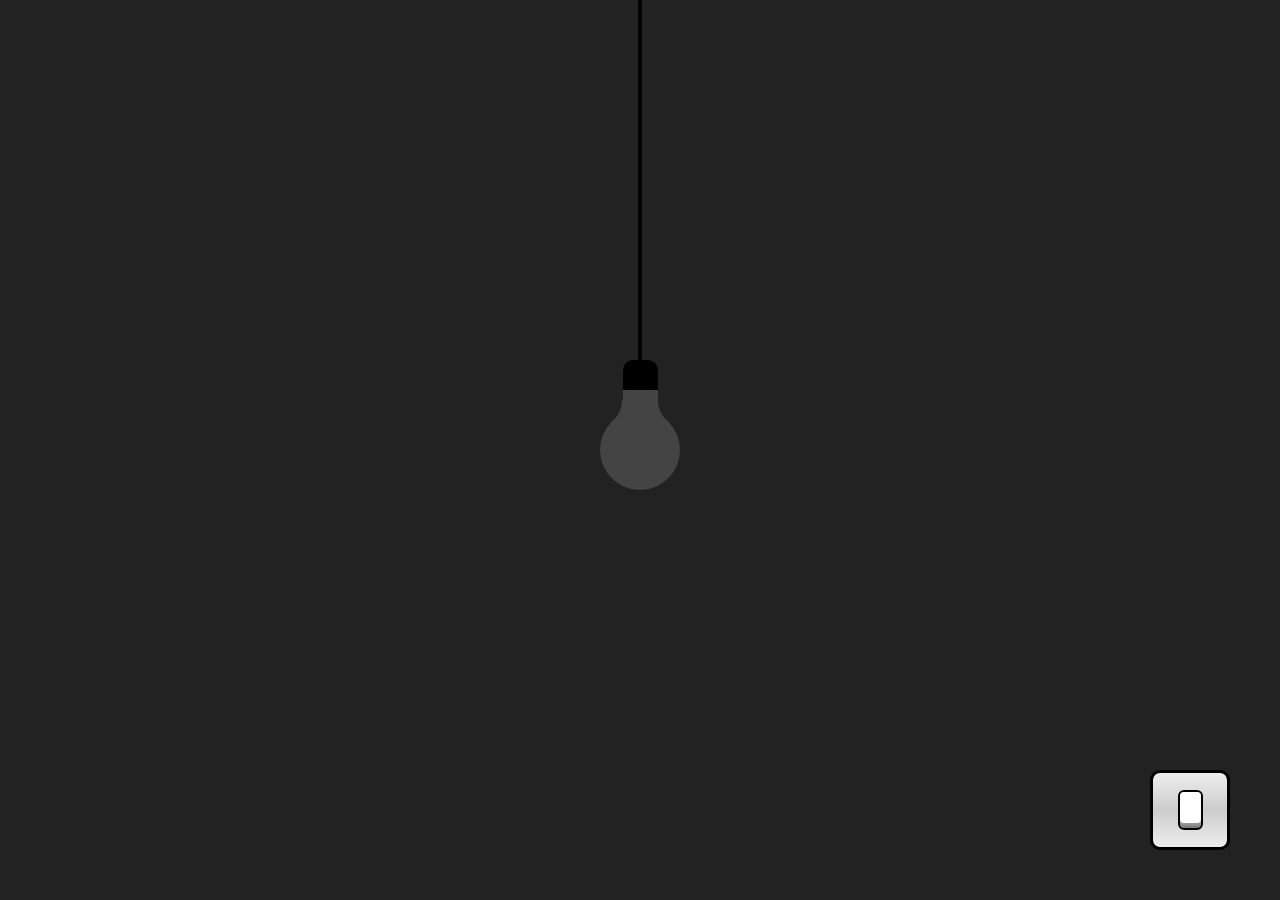
<file: Begari/index.html>
<!DOCTYPE html>
<html>
<head>
<meta charset="utf-8">
<title>Light Bulb On/Off With Sound</title>
<link rel="stylesheet" href="file.css">
</head>
<body>
<div class="light">
<div class="wire"></div>
<div class="bulb">
<span></span>
<span></span>
</div>
<div class="switch">
<div class="btn"></div>
</div>
</div>
<!-- add sound on click -->
<audio id="audio" src="click-button-140881.mp3" autostart="false"></audio>
<script>
let btn = document.querySelector('.btn');
let body = document.querySelector('body');
let audio = document.querySelector('#audio');
btn.onclick = function(){
body.classList.toggle('on');
audio.play();
}
</script>

</body>
</html>
</file>
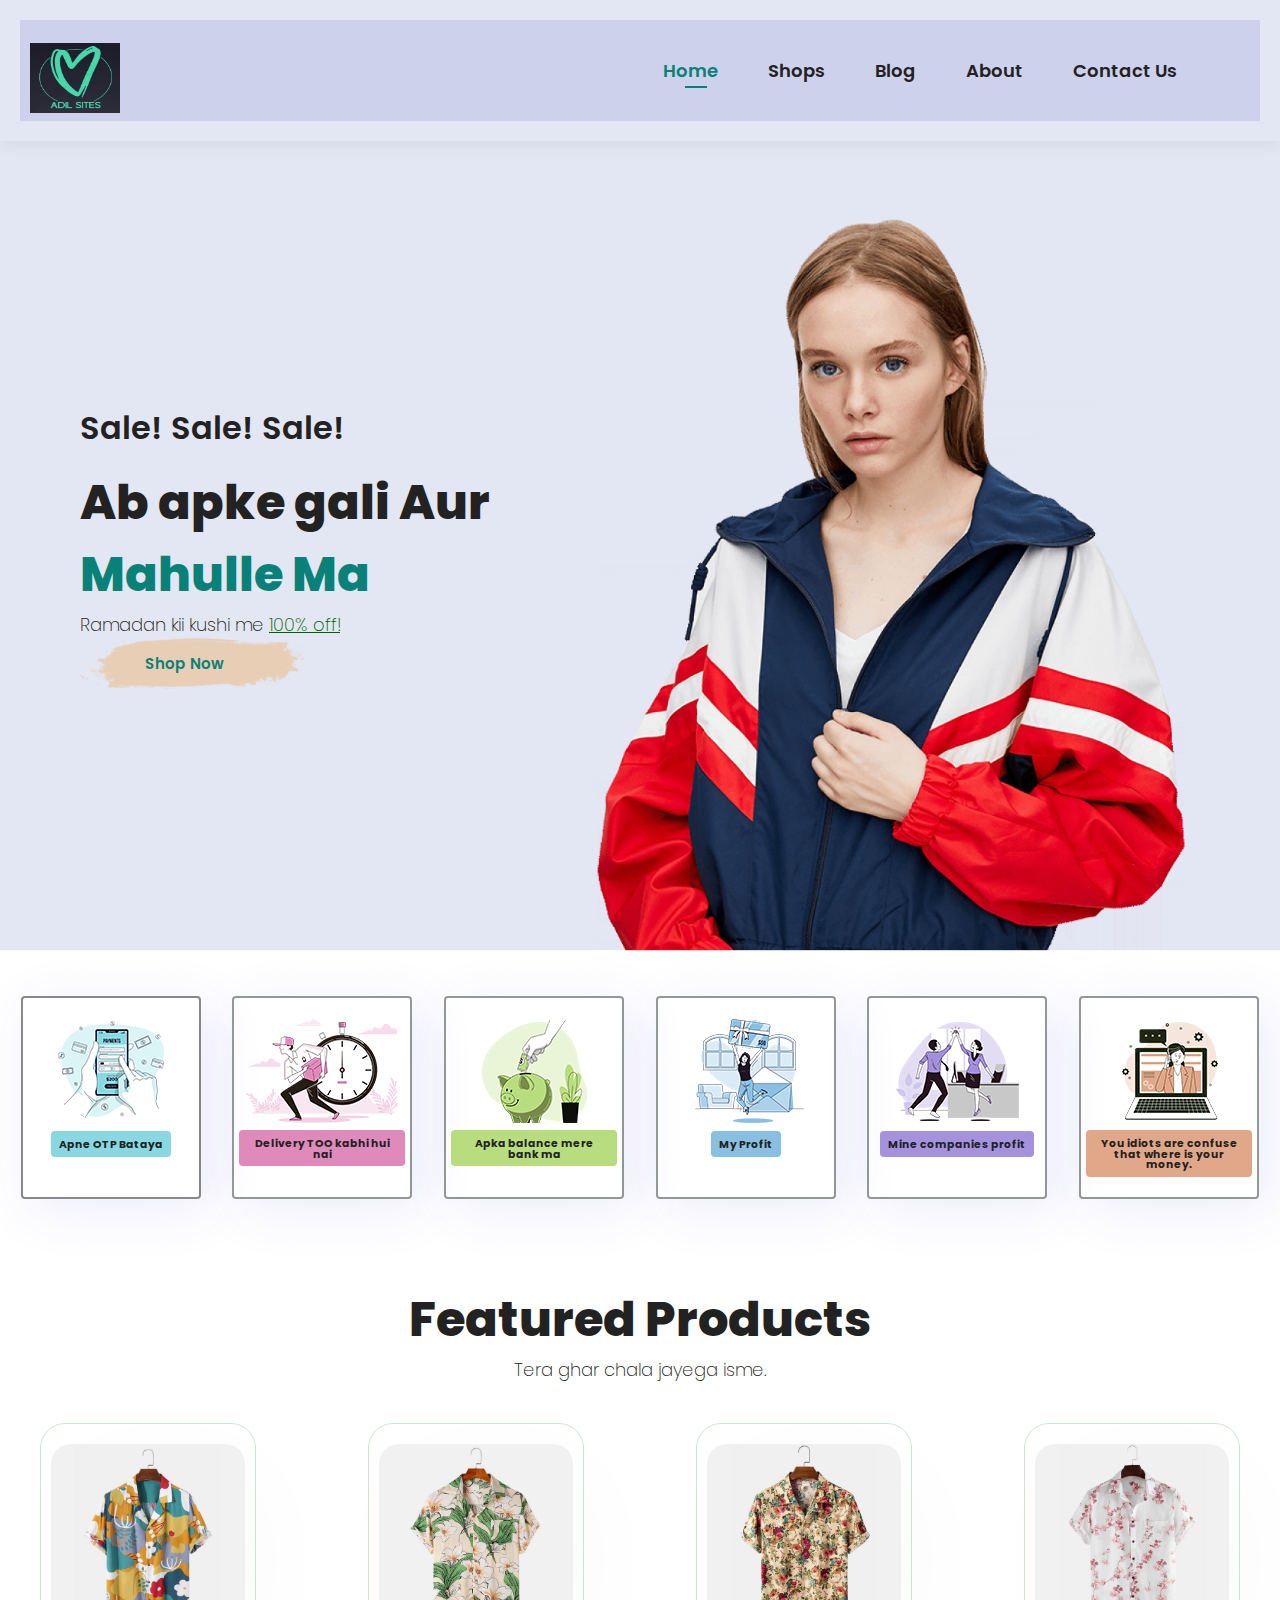
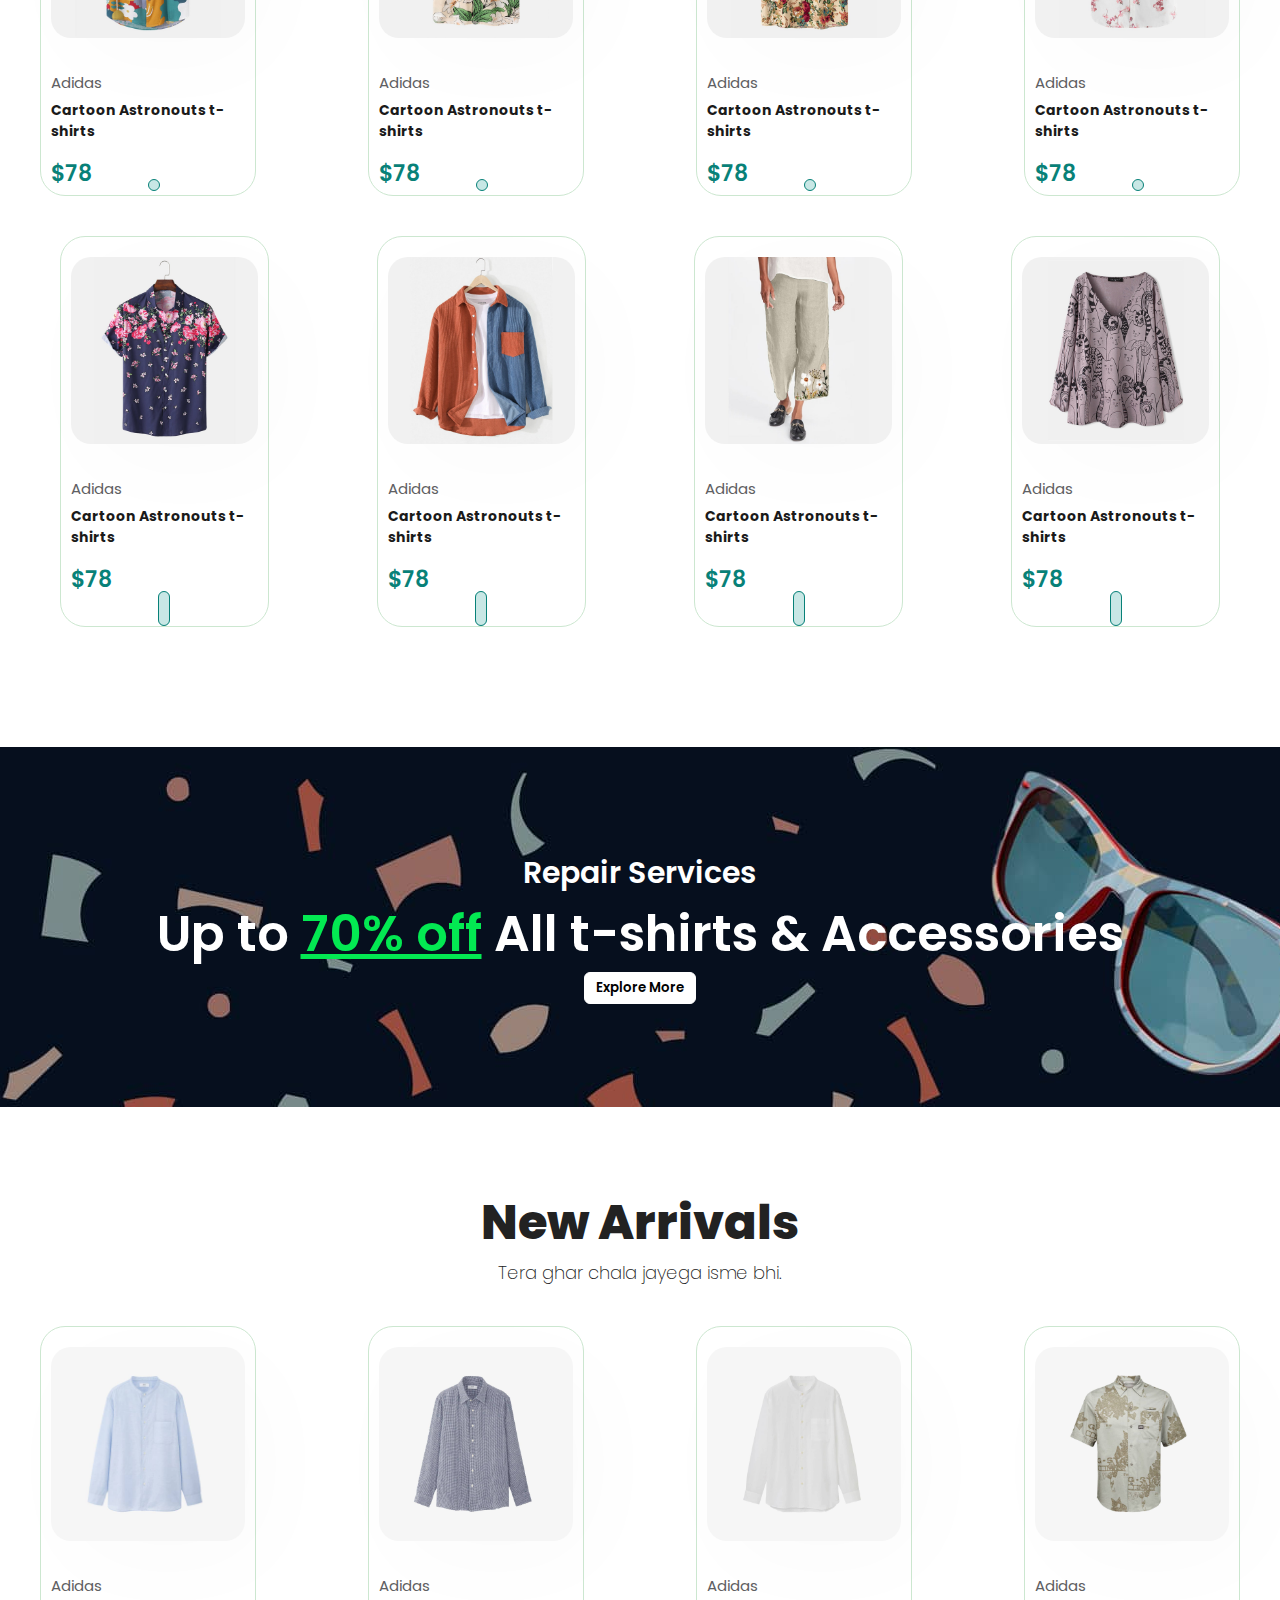
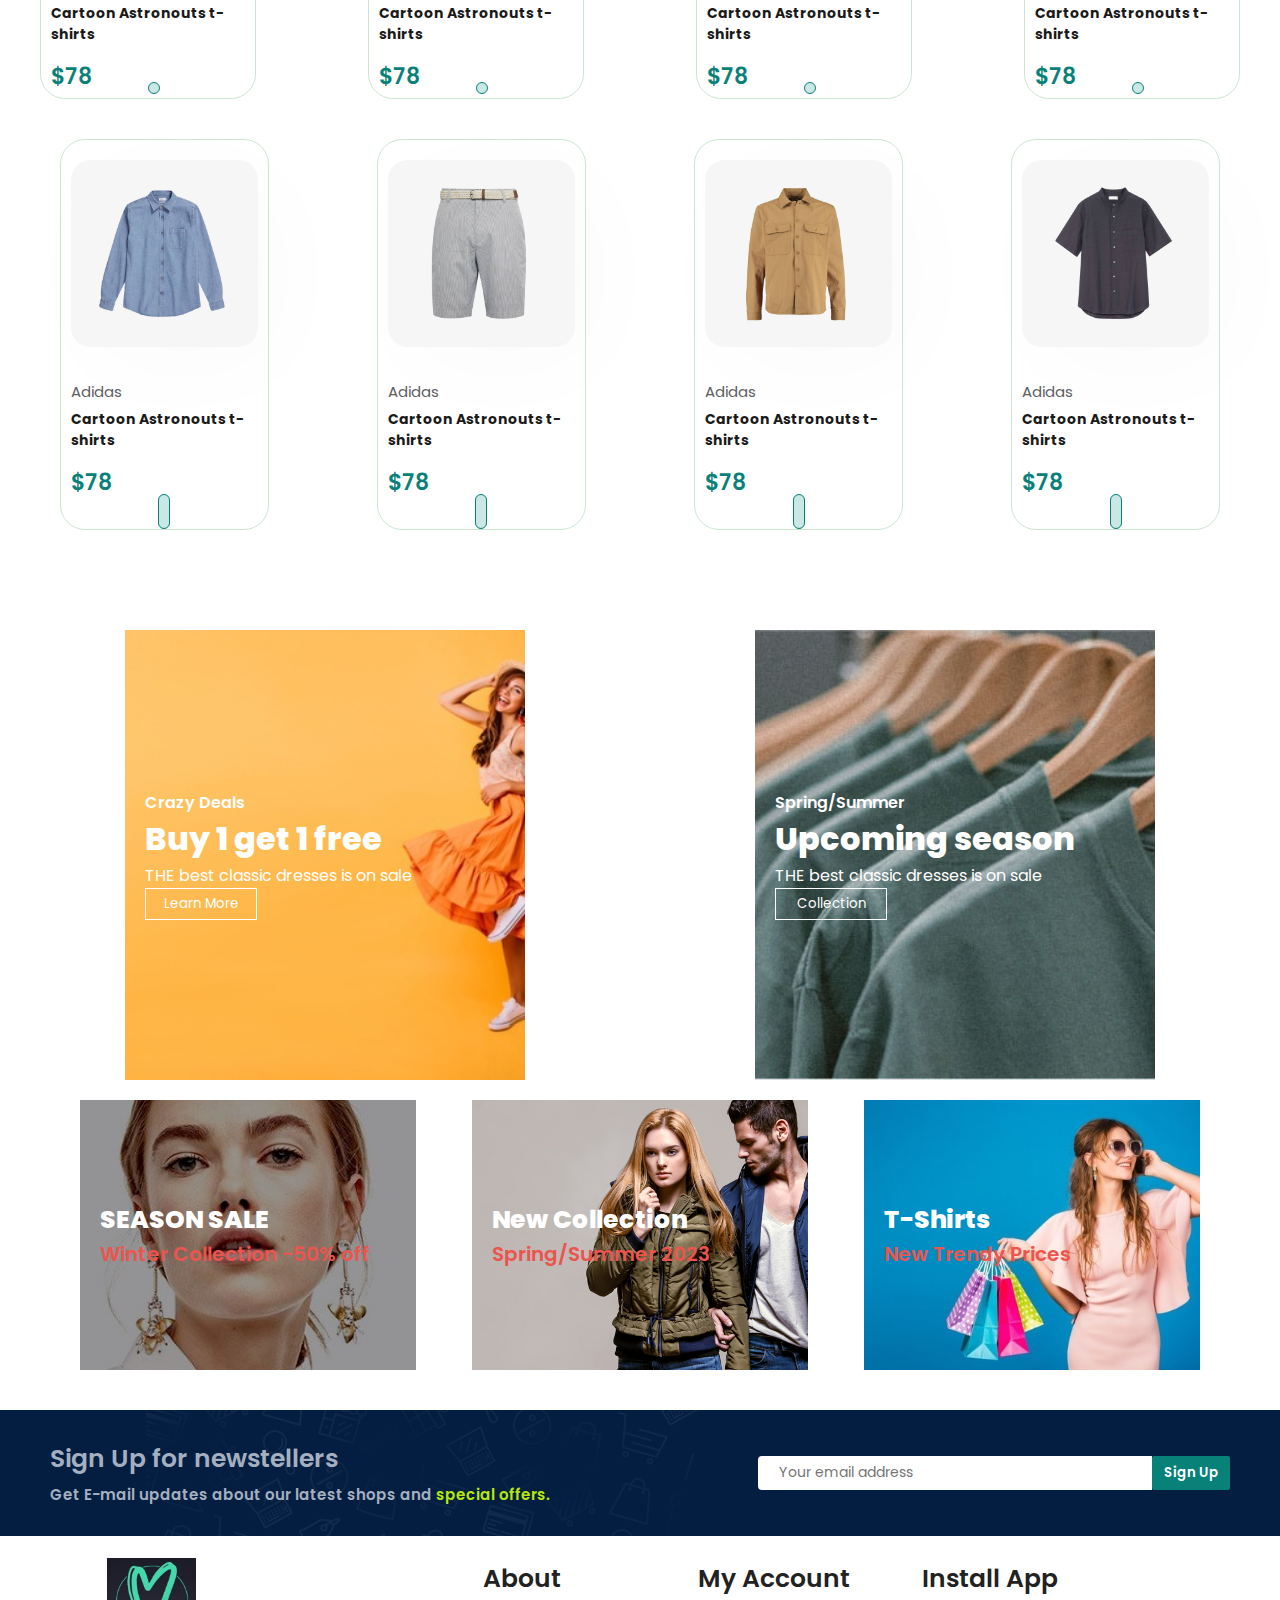
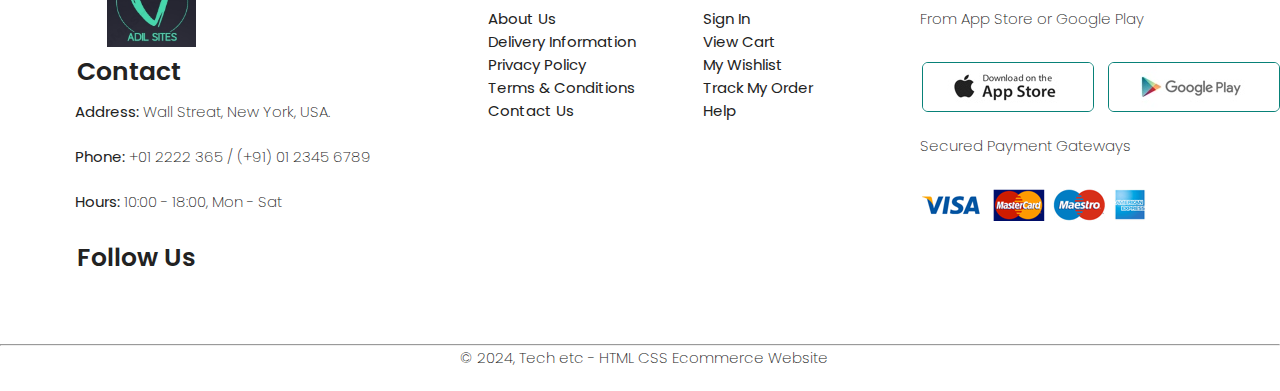
<file: Plastic center/shop.html>
<!DOCTYPE html>
<html lang="en">
<head>
    <meta charset="UTF-8">
    <meta name="viewport" content="width=device-width, initial-scale=1.0">
    <title>ADIL SITES</title>
    <link rel="shortcut icon" type="x-icon" href="imgs/mylogo.jpg">
    <link rel="preconnect" href="https://fonts.googleapis.com">
<link rel="preconnect" href="https://fonts.gstatic.com" crossorigin>
<link href="https://fonts.googleapis.com/css2?family=Outfit:wght@300&family=Poppins:wght@300&display=swap" rel="stylesheet">
<link rel="stylesheet" href="https://cdnjs.cloudflare.com/ajax/libs/font-awesome/6.5.1/css/all.min.css" integrity="sha512-DTOQO9RWCH3ppGqcWaEA1BIZOC6xxalwEsw9c2QQeAIftl+Vegovlnee1c9QX4TctnWMn13TZye+giMm8e2LwA==" crossorigin="anonymous" referrerpolicy="no-referrer" />
    <link rel="stylesheet" href="shop.css" type="text/css">
</head>
<a name="header"><div class="header"></a>
    <nav>
        <img src="imgs/mylogo.jpg" class="logo">
        <ul class="navbar">
            <li><a href="#header" class="active">Home</li></a>
            <li><a href="home.httml">Shops</li></a>
            <li><a href="blog.html">Blog</li></a>
            <li><a href="#col">About</li></a>
            <li><a href="mailto:adilakhtar182@gmail.com">Contact Us</li></a>
            <li><a href="cart.html"><i class="fa-sharp fa-solid fa-cart-shopping"></i></li></a>
        </ul>
    </nav>
</div>

<div class="hero">
    <h4>Sale! Sale! Sale!</h4>
    <h2>Ab apke gali Aur</h2>
    <h1>Mahulle Ma</h1>
    <p>Ramadan kii kushi me <u>100% off!</u></p>
    <button>Shop Now</button>
</div>
<section class="feature">
    <div id="fe-box">
<img src="imgs/features/f1.png" alt="">
<h6>Apne OTP Bataya</h6>

    </div>
    <div id="fe-box2">
        <img src="imgs/features/f2.png" alt="">
<h6>Delivery TOO kabhi hui nai</h6>
    </div>
    <div id="fe-box3">
        <img src="imgs/features/f3.png" alt="">
<h6>Apka balance mere bank ma</h6>
    </div>
    <div id="fe-box4">
        <img src="imgs/features/f4.png" alt="">
<h6>My Profit</h6>
    </div>
    <div id="fe-box5">
        <img src="imgs/features/f5.png" alt="">
<h6>Mine companies profit</h6>
    </div>
    <div id="fe-box6">
        <img src="imgs/features/f6.png" alt="">
<h6>You idiots are confuse that where is your money.</h6>
    </div>
</section>
<section class="product1">
    <h2>Featured Products</h2>
    <p>Tera ghar chala jayega isme.</p>
    <div class="pro-container-1">
        <div class="pro">
            <img src="imgs/projects/f1.jpg" alt="">
            <div class="des">
                <span>Adidas</span>
                <h5>Cartoon Astronouts t-shirts</h5>
                <div class="star"></div>
                <i class="fas fa-star"></i>
                <i class="fas fa-star"></i>
                <i class="fas fa-star"></i>
                <i class="fas fa-star"></i>
                <i class="fas fa-star"></i>
            </div>
                <h4>$78</h4>
                <div class="cart">
                <a href="#"><i class="fa-solid fa-cart-shopping"></i></a>
            </div>
            </div>
        <div class="pro">
            <img src="imgs/projects/f2.jpg" alt="">
            <div class="des">
                <span>Adidas</span>
                <h5>Cartoon Astronouts t-shirts</h5>
                <div class="star"></div>
                <i class="fas fa-star"></i>
                <i class="fas fa-star"></i>
                <i class="fas fa-star"></i>
                <i class="fas fa-star"></i>
                <i class="fas fa-star"></i>
            </div>
                <h4>$78</h4>
                <div class="cart">
                <a href="#"><i class="fa-solid fa-cart-shopping"></i></a>
            </div>
            </div>
            
       
            <div class="pro">
                <img src="imgs/projects/f3.jpg" alt="">
                <div class="des">
                    <span>Adidas</span>
                    <h5>Cartoon Astronouts t-shirts</h5>
                    <div class="star"></div>
                    <i class="fas fa-star"></i>
                    <i class="fas fa-star"></i>
                    <i class="fas fa-star"></i>
                    <i class="fas fa-star"></i>
                    <i class="fas fa-star"></i>
                </div>
                    <h4>$78</h4>
                    <div class="cart">
                    <a href="#"><i class="fa-solid fa-cart-shopping"></i></a>
                </div>
                </div>
                <div class="pro">
                    <img src="imgs/projects/f4.jpg" alt="">
                    <div class="des">
                        <span>Adidas</span>
                        <h5>Cartoon Astronouts t-shirts</h5>
                        <div class="star"></div>
                        <i class="fas fa-star"></i>
                        <i class="fas fa-star"></i>
                        <i class="fas fa-star"></i>
                        <i class="fas fa-star"></i>
                        <i class="fas fa-star"></i>
                    </div>
                        <h4>$78</h4>
                        <div class="cart">
                        <a href="#"><i class="fa-solid fa-cart-shopping"></i></a>
                    </div>
                    </div>
                            <div class="pro-container-2">
                                <div class="pro">
                                    <img src="imgs/projects/f5.jpg" alt="">
                                    <div class="des">
                                        <span>Adidas</span>
                                        <h5>Cartoon Astronouts t-shirts</h5>
                                        <div class="star"></div>
                                        <i class="fas fa-star"></i>
                                        <i class="fas fa-star"></i>
                                        <i class="fas fa-star"></i>
                                        <i class="fas fa-star"></i>
                                        <i class="fas fa-star"></i>
                                    </div>
                                        <h4>$78</h4>
                                        <div class="cart-2">
                                        <a href="#"><i class="fa-solid fa-cart-shopping"></i></a>
                                    </div>
                                    </div>
                                    <div class="pro">
                                        <img src="imgs/projects/f6.jpg" alt="">
                                        <div class="des">
                                            <span>Adidas</span>
                                            <h5>Cartoon Astronouts t-shirts</h5>
                                            <div class="star"></div>
                                            <i class="fas fa-star"></i>
                                            <i class="fas fa-star"></i>
                                            <i class="fas fa-star"></i>
                                            <i class="fas fa-star"></i>
                                            <i class="fas fa-star"></i>
                                        </div>
                                            <h4>$78</h4>
                                            <div class="cart-2">
                                            <a href="#"><i class="fa-solid fa-cart-shopping"></i></a>
                                        </div>
                                        </div>
                    <div class="pro">
                        <img src="imgs/projects/f7.jpg" alt="">
                        <div class="des">
                            <span>Adidas</span>
                            <h5>Cartoon Astronouts t-shirts</h5>
                            <div class="star"></div>
                            <i class="fas fa-star"></i>
                            <i class="fas fa-star"></i>
                            <i class="fas fa-star"></i>
                            <i class="fas fa-star"></i>
                            <i class="fas fa-star"></i>
                        </div> 
                            <h4>$78</h4>
                            <div class="cart-2">
                            <a href="#"><i class="fa-solid fa-cart-shopping"></i></a>
                        </div>
                        </div>
                        <div class="pro">
                            <img src="imgs/projects/f8.jpg" alt="">
                            <div class="des">
                                <span>Adidas</span>
                                <h5>Cartoon Astronouts t-shirts</h5>
                                <div class="star"></div>
                                <i class="fas fa-star"></i>
                                <i class="fas fa-star"></i>
                                <i class="fas fa-star"></i>
                                <i class="fas fa-star"></i>
                                <i class="fas fa-star"></i>
                            </div> 
                                <h4>$78</h4>
                                <div class="cart-2">
                                <a href="#"><i class="fa-solid fa-cart-shopping"></i></a>
                            </div>
                            </div>
                            
                            
</section>
<section class="banner">
    <h4>Repair Services</h4>
    <h2>Up to <span><u>70% off</u></span> All t-shirts & Accessories</h2>
    <button>Explore More</button>
</section>
<section class="product1">
    <h2>New Arrivals</h2>
    <p>Tera ghar chala jayega isme bhi.</p>
    <div class="pro-container-1">
        <div class="pro">
            <img src="imgs/projects/n1.jpg" alt="">
            <div class="des">
                <span>Adidas</span>
                <h5>Cartoon Astronouts t-shirts</h5>
                <div class="star"></div>
                <i class="fas fa-star"></i>
                <i class="fas fa-star"></i>
                <i class="fas fa-star"></i>
                <i class="fas fa-star"></i>
                <i class="fas fa-star"></i>
            </div>
                <h4>$78</h4>
                <div class="cart">
                <a href="#"><i class="fa-solid fa-cart-shopping"></i></a>
            </div>
            </div>
        <div class="pro">
            <img src="imgs/projects/n2.jpg" alt="">
            <div class="des">
                <span>Adidas</span>
                <h5>Cartoon Astronouts t-shirts</h5>
                <div class="star"></div>
                <i class="fas fa-star"></i>
                <i class="fas fa-star"></i>
                <i class="fas fa-star"></i>
                <i class="fas fa-star"></i>
                <i class="fas fa-star"></i>
            </div>
                <h4>$78</h4>
                <div class="cart">
                <a href="#"><i class="fa-solid fa-cart-shopping"></i></a>
            </div>
            </div>
            
       
            <div class="pro">
                <img src="imgs/projects/n3.jpg" alt="">
                <div class="des">
                    <span>Adidas</span>
                    <h5>Cartoon Astronouts t-shirts</h5>
                    <div class="star"></div>
                    <i class="fas fa-star"></i>
                    <i class="fas fa-star"></i>
                    <i class="fas fa-star"></i>
                    <i class="fas fa-star"></i>
                    <i class="fas fa-star"></i>
                </div>
                    <h4>$78</h4>
                    <div class="cart">
                    <a href="#"><i class="fa-solid fa-cart-shopping"></i></a>
                </div>
                </div>
                <div class="pro">
                    <img src="imgs/projects/n4.jpg" alt="">
                    <div class="des">
                        <span>Adidas</span>
                        <h5>Cartoon Astronouts t-shirts</h5>
                        <div class="star"></div>
                        <i class="fas fa-star"></i>
                        <i class="fas fa-star"></i>
                        <i class="fas fa-star"></i>
                        <i class="fas fa-star"></i>
                        <i class="fas fa-star"></i>
                    </div>
                        <h4>$78</h4>
                        <div class="cart">
                        <a href="#"><i class="fa-solid fa-cart-shopping"></i></a>
                    </div>
                    </div>
                            <div class="pro-container-2">
                                <div class="pro">
                                    <img src="imgs/projects/n5.jpg" alt="">
                                    <div class="des">
                                        <span>Adidas</span>
                                        <h5>Cartoon Astronouts t-shirts</h5>
                                        <div class="star"></div>
                                        <i class="fas fa-star"></i>
                                        <i class="fas fa-star"></i>
                                        <i class="fas fa-star"></i>
                                        <i class="fas fa-star"></i>
                                        <i class="fas fa-star"></i>
                                    </div>
                                        <h4>$78</h4>
                                        <div class="cart-2">
                                        <a href="#"><i class="fa-solid fa-cart-shopping"></i></a>
                                    </div>
                                    </div>
                                    <div class="pro">
                                        <img src="imgs/projects/n6.jpg" alt="">
                                        <div class="des">
                                            <span>Adidas</span>
                                            <h5>Cartoon Astronouts t-shirts</h5>
                                            <div class="star"></div>
                                            <i class="fas fa-star"></i>
                                            <i class="fas fa-star"></i>
                                            <i class="fas fa-star"></i>
                                            <i class="fas fa-star"></i>
                                            <i class="fas fa-star"></i>
                                        </div>
                                            <h4>$78</h4>
                                            <div class="cart-2">
                                            <a href="#"><i class="fa-solid fa-cart-shopping"></i></a>
                                        </div>
                                        </div>
                    <div class="pro">
                        <img src="imgs/projects/n7.jpg" alt="">
                        <div class="des">
                            <span>Adidas</span>
                            <h5>Cartoon Astronouts t-shirts</h5>
                            <div class="star"></div>
                            <i class="fas fa-star"></i>
                            <i class="fas fa-star"></i>
                            <i class="fas fa-star"></i>
                            <i class="fas fa-star"></i>
                            <i class="fas fa-star"></i>
                        </div> 
                            <h4>$78</h4>
                            <div class="cart-2">
                            <a href="#"><i class="fa-solid fa-cart-shopping"></i></a>
                        </div>
                        </div>
                        <div class="pro">
                            <img src="imgs/projects/n8.jpg" alt="">
                            <div class="des">
                                <span>Adidas</span>
                                <h5>Cartoon Astronouts t-shirts</h5>
                                <div class="star"></div>
                                <i class="fas fa-star"></i>
                                <i class="fas fa-star"></i>
                                <i class="fas fa-star"></i>
                                <i class="fas fa-star"></i>
                                <i class="fas fa-star"></i>
                            </div> 
                                <h4>$78</h4>
                                <div class="cart-2">
                                <a href="#"><i class="fa-solid fa-cart-shopping"></i></a>
                            </div>
                            </div>
                            
                            
</section>
<section class="sm-banner">
    <div class="banner-box">
        <h4>Crazy Deals</h4>
        <h2>Buy 1 get 1 free</h2>
        <span>THE best classic dresses is on sale</span>
        <button>Learn More</button>
    </div>
    <div class="banner-box2">
        <h4>Spring/Summer</h4>
        <h2> Upcoming season</h2>
        <span>THE best classic dresses is on sale</span>
        <button>Collection</button>
    </div>
</section>

<section class="banner3">
    <div class="banner-box3">
        <h2>SEASON SALE</h2>
        <h3>Winter Collection -50% off</h3>
    </div>
    <div class="banner-box4">
        <h2>New Collection</h2>
        <h3>Spring/Summer 2023</h3>
    </div>
    <div class="banner-box5">
        <h2>T-Shirts</h2>
        <h3>New Trendy Prices</h3>
    </div>
</section>
<section class="newsteller">
    <div class="newstext">
        <h4>Sign Up for newstellers</h4>
        <p>Get E-mail updates about our latest shops and <span>special offers.</span></p>
    </div>
    <div class="form">
        <input type="text" placeholder="Your email address">
        <button>Sign Up</button>
    </div>
</section>
<footer class="end">
   <a name="col"><div class="col"></a> 
<img src="imgs/mylogo.jpg" class="logo">
        <h4>Contact</h4>
        <p><b>Address:</b> Wall Streat, New York, USA.</p>
        <p><b>Phone:</b> +01 2222 365 / (+91) 01 2345 6789</p>
        <p><b>Hours:</b> 10:00 - 18:00,  Mon - Sat</p>
   <div class="follow">
    <h4>Follow Us</h4>
    <div class="icon">
    <i class="fa-brands fa-facebook"></i>
    <i class="fa-brands fa-square-x-twitter"></i>
    <i class="fa-brands fa-square-instagram"></i>
    <i class="fa-brands fa-linkedin"></i>
    <i class="fa-brands fa-youtube"></i>
   </div>
    </div>
</div>
    <div class="col">
        <h4>About</h4>
        <a href="#">About Us</a>
        <a href="#">Delivery Information</a>
        <a href="#">Privacy Policy</a>
        <a href="#">Terms & Conditions</a>
        <a href="#">Contact Us</a>
    </div>
    <div class="col">
        <h4>My Account</h4>
        <a href="#">Sign In</a>
        <a href="#">View Cart</a>
        <a href="#">My Wishlist</a>
        <a href="#">Track My Order</a>
        <a href="#">Help</a>
    </div>
    <div class="install">
        <h4>Install App</h4>
        <p>From App Store or Google Play</p>
        <div class="row">
            <img src="imgs/pay/app.jpg" alt="">
            <img src="imgs/pay/play.jpg" alt="">
        </div>
        <p>Secured Payment Gateways</p>
        <img src="imgs/pay/pay.png" alt="">
    </div>
    <div class="copyright">
    <hr>
    <p>&copy; 2024, Tech etc - HTML CSS Ecommerce Website</p>
</div>
</footer>



















</body>
</html>
</file>
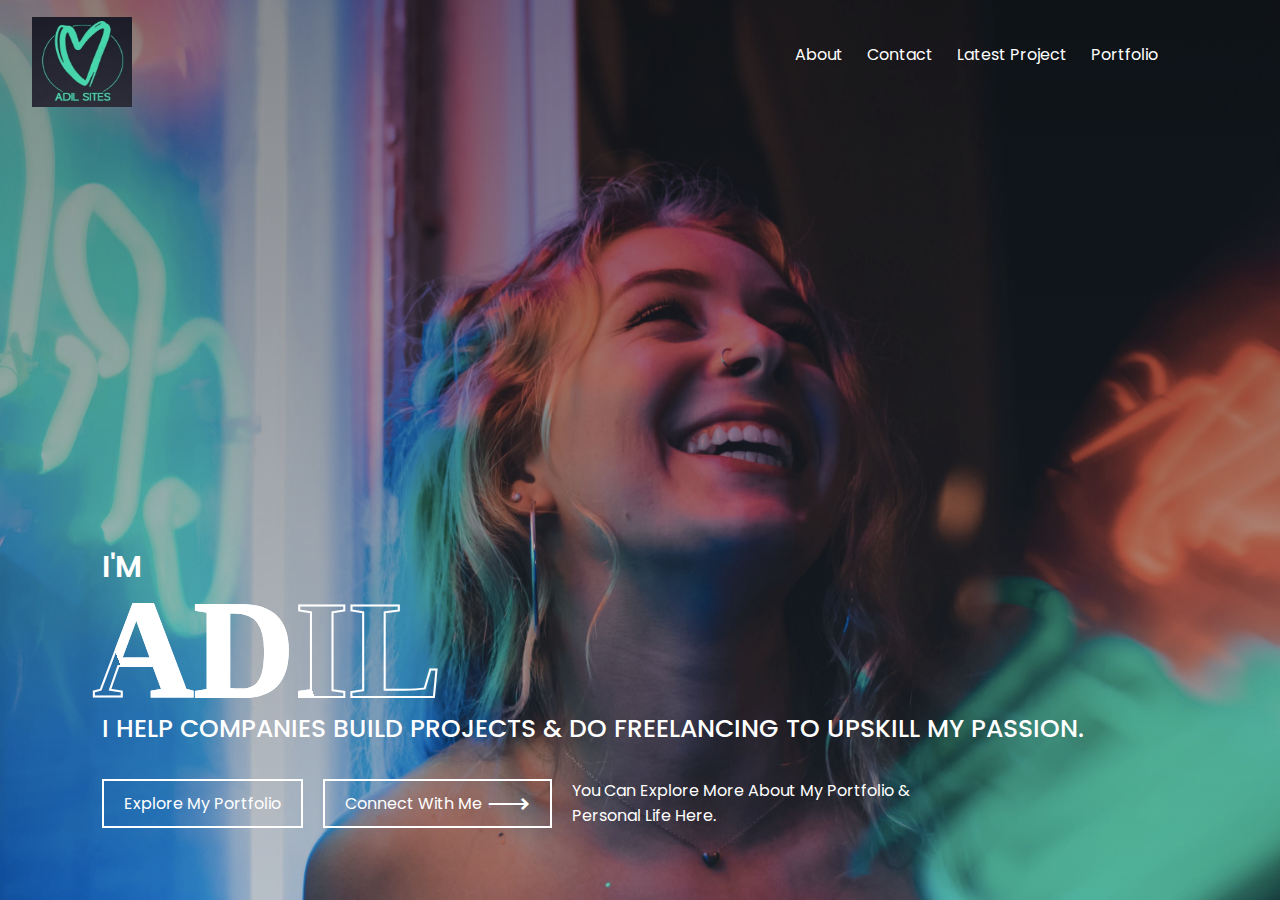
<file: portfolio/myportfolio.html>
<!DOCTYPE html>
<html lang="en">
<head>
    <meta charset="UTF-8">
    <link rel="shortcut icon" type="x-icon" href="mylogo.jpg">
    <meta name="viewport" content="width=device-width, initial-scale=1.0">
    <title>ADIL SITES</title>
    <link rel="stylesheet" type="text/css" href="myportfolio.css">
    <link rel="preconnect" href="https://fonts.googleapis.com">
    <link rel="preconnect" href="https://fonts.gstatic.com" crossorigin>
    <link href="https://fonts.googleapis.com/css2?family=Outfit:wght@300&family=Poppins:wght@300&display=swap" rel="stylesheet">
    <link rel="stylesheet" href="https://cdnjs.cloudflare.com/ajax/libs/font-awesome/6.5.1/css/all.min.css" integrity="sha512-DTOQO9RWCH3ppGqcWaEA1BIZOC6xxalwEsw9c2QQeAIftl+Vegovlnee1c9QX4TctnWMn13TZye+giMm8e2LwA==" crossorigin="anonymous" referrerpolicy="no-referrer" />
</head>
<body>
 <div class="container">
<nav>
    <img src="mylogo.jpg" alt="" class="logo">
    <ul>
        <li><a href="#">About</li></a>
        <li><a href="mailto:adilakhtar182@gmail.com">Contact</li></a>
        <li><a href="http://127.0.0.1:5500/Adil/adil.html">Latest Project</li></a>
        <li><a href="#">Portfolio</li></a>
    </ul>
</nav>
<div class="text-box">
    <p>I'M</p>
    <h1>ADIL</h1>
    <h3>I HELP COMPANIES BUILD PROJECTS & DO FREELANCING TO UPSKILL MY PASSION.</h3>
    <div class="row">
        <a href="#">Explore My Portfolio</a>
        <a href="#">Connect With Me <span>&#x27F6</span></a>
        <span>You Can Explore More About My Portfolio &<br> Personal Life Here.</span>
    </div>
   
</div>
<div class="social-icons">
    <a href="https://www.instagram.com/adilakhtar80/" target="_blank"><i class="fa-brands fa-instagram" style="color: #fff;"></i></a>
    <a href="https://www.facebook.com/adil.akhtar.92372/" target="_blank"><i class="fa-brands fa-facebook" style="color: #fff;"></i></i></a>
    <a href="https://www.linkedin.com/in/adil-akhtar-21821a295/" target="_blank"><i class="fa-brands fa-linkedin" style="color: #fff;"></i></a>
    <a href="https://twitter.com/AdilAkhtar2501" target="_blank"><i class="fa-brands fa-x-twitter" style="color: #fff;"></i></a>

</div>
 </div>
</body>
</html>
</file>
<file: Begari/file.css>
*
{
margin: 0;
padding: 0;
box-sizing: border-box;
}
body
{
display: flex;
justify-content: center;
align-items: center;
min-height: 100vh;
background: #222;
}
body.on
{
background: radial-gradient(#555,#111);
}
.bulb
{
position: relative;
width: 80px;
height: 80px;
background: #444;
border-radius: 50%;
z-index: 2;
}
body.on .bulb
{
background: #fff;
box-shadow: 0 0 50px #fff,
0 0 100px #fff,
0 0 150px #fff,
0 0 280px #fff,
0 0 250px #fff,
0 0 300px #fff,
0 0 350px #fff;
}
.bulb::before
{
content: '';
position: absolute;
top: -50px;
left: 22.5px;
width: 35px;
height: 80px;
background: #444;
border-top: 30px solid #000;
border-radius: 10px;
}
body.on .bulb::before
{
background: #fff;
}
body.on .bulb::after
{
content: '';
position: absolute;
top: 50%;
left: 50%;
transform: translate(-50%,-50%);
width: 120px;
height: 120px;
background: #fff;
border-radius: 50%;
filter: blur(40px);
}
.bulb span:nth-child(1)
{
position: absolute;
top: -16px;
left: -4px;
display: block;
width: 30px;
height: 30px;
background: transparent;
transform: rotate(342deg);
border-bottom-right-radius: 40px;
box-shadow: 20px 20px 0 10px #444;
}
body.on .bulb span:nth-child(1)
{
box-shadow: 20px 20px 0 10px #fff;
}
.bulb span:nth-child(2)
{
position: absolute;
top: -16px;
right: -4px;
display: block;
width: 30px;
height: 30px;
background: transparent;
transform: rotate(17deg);
border-bottom-left-radius: 40px;
box-shadow: -20px 20px 0 10px #444;
}
body.on .bulb span:nth-child(2)
{
box-shadow: -20px 20px 0 10px #fff;
}
.wire
{
position: absolute;
left: calc(50% - 2px);
bottom: 50%;
width: 4px;
height: 60vh;
background: #000;
z-index: 1;
}
.switch
{
position: absolute;
bottom: 50px;
right: 50px;
width: 80px;
height: 80px;
background: linear-gradient(#eee,#ccc,#eee);
border: 3px solid #000;
border-radius: 10px;
display: flex;
justify-content: center;
align-items: center;
}
.switch .btn
{
position: relative;
width: 25px;
height: 40px;
background: linear-gradient(#777,#fff,#777);
border-radius: 6px;
border: 2px solid #000;
cursor: pointer;
}
.switch .btn::before
{
content: '';
position: absolute;
top: 0;
left: 0;
width: 100%;
height: 85%;
background: linear-gradient(#fff,#fff);
border-radius: 4px;
}
.on .switch .btn::before
{
top: 15%;
}
#audio
{
display: none;
}
</file>
<file: Plastic center/shop.css>
*{
    margin: 0;
    padding: 0;
    box-sizing: border-box;
    font-family: 'Outfit', sans-serif;
    font-family: 'Poppins', sans-serif;
    color: #222;
}
body{
    width: 100%;
}
/* nav page */
.header{
    display: flex;
    align-items: center;
    justify-content: space-around;
    padding: 20px;
    background: #e3e6f3;
    z-index: 999;
    position: sticky;
    top: 0;
    left: 0;
    box-shadow: 0 5px 15px rgba(0, 0, 0, 0.06);
}
nav{
    display: flex;
    width: 100%;
    align-items: center;
    flex-wrap: wrap;
    padding:8px 0px;
    background-color: #cdd1ec;
}
nav img{
    width: 90px;
    height: 70px;
    cursor: pointer;
    margin-left: 10px;
    margin-top: 15px;
}
nav ul{
    flex: 1;
    text-align: right;
    padding: 10px;
}
nav ul li{
    display: inline-block;
    padding: 2px 3px;
    list-style: none;
    font-size: 18px;
   
    margin: 10px 20px;
}
nav ul li a{
    color: #222;
    text-decoration: none;
    font-weight: 600;
    position: relative;
    transition: 0.3s ease;
}
nav ul li a i{
    color: #222;
}
nav ul li a:hover{
    color: #088178;
   
    }
    nav ul li a i:hover{
        color: #088178;
       
        }
nav ul li a:hover,
nav li a.active{
    color: #088178;
}
nav ul li a.active::after,
nav ul li a:hover::after{
    content: "";
    width: 40%;
    height: 2px;
    position: absolute;
    bottom: -5px;
    left: 40%;
    background: #088178;
    transition: 0.3s ease;
}
h4{
   font-size: 2rem;
font-weight: 600;
}
h2{
    font-weight: 800;
    font-size: 3rem;
}
h1{
    font-weight: 800;
    font-size: 3rem;
}
   p{
    font-size: 18px;
    font-weight: 200;
   }

   /* HOME page */

.hero{
    background-image: url(imgs/hero4.png);
    height: 90vh;
    width: 100%;
    background-position: top 15% right 0;
    background-size: cover;
    padding: 0 80px;
    display: flex;
    align-items: flex-start;
    justify-content: center;
    flex-direction: column;

}
.hero h4{
    padding-bottom: 15px;
}
.hero h1{
   color: #088178;
}
.hero button{
    padding-bottom: 15px;background-image: url(imgs/button.png);
    background-color: transparent;
    color: #088178;
    border: 0;
    background-size: cover;
   padding: 14px 80px 14px 65px;
   font-size: 15px;
   font-weight: 600;
   background-repeat: no-repeat;
   cursor: pointer;
}
.hero p u{
    color: darkgreen;
}
/* Feature */
.feature{
    padding: 30px 10px;
    display: flex;
gap: 10px;
justify-content: space-around;
cursor: pointer;
}
.feature #fe-box{
width: 180px;
text-align: center;
transition: all 0.5s ease;
padding: 20px 5px;
box-shadow: 20px 20px 34px rgba(0, 0, 0, 0.03);
border: 2px solid #888888;
border-radius: 4px;
margin: 15px 0;
}
.feature #fe-box{
    box-shadow: 10px 10px 54px rgba(70, 62, 221, 0.1);
}
.feature #fe-box2{
    width: 180px;
    transition: all 0.5s ease;
    text-align: center;
    padding: 20px 5px;
    box-shadow: 20px 20px 34px rgba(0, 0, 0, 0.03);
    border: 2px solid #939894;
    border-radius: 4px;
    margin: 15px 0;
    }
    .feature #fe-box2{
        box-shadow: 10px 10px 54px rgba(70, 62, 221, 0.1);
    }
    .feature #fe-box3{
        width: 180px;
        transition: all 0.5s ease;
        text-align: center;
        padding: 20px 5px;
        box-shadow: 20px 20px 34px rgba(0, 0, 0, 0.03);
        border: 2px solid #939894;
        border-radius: 4px;
        margin: 15px 0;
        }
        .feature #fe-box3{
            box-shadow: 10px 10px 54px rgba(70, 62, 221, 0.1);
        }
    .feature #fe-box4{
        width: 180px;
        transition: all 0.5s ease;
        text-align: center;
        padding: 20px 5px;
        box-shadow: 20px 20px 34px rgba(0, 0, 0, 0.03);
        border: 2px solid #939894;
        border-radius: 4px;
        margin: 15px 0;
        }
        .feature #fe-box4{
            box-shadow: 10px 10px 54px rgba(70, 62, 221, 0.1);
        }
    .feature #fe-box5{
        width: 180px;
        transition: all 0.5s ease;
        text-align: center;
        padding: 20px 5px;
        box-shadow: 20px 20px 34px rgba(0, 0, 0, 0.03);
        border: 2px solid #939894;
        border-radius: 4px;
        margin: 15px 0;
        }
        .feature #fe-box5{
            box-shadow: 10px 10px 54px rgba(70, 62, 221, 0.1);
        }
    .feature #fe-box6{
        width: 180px;
        transition: all 0.5s ease;
        text-align: center;
        padding: 20px 5px;
        box-shadow: 20px 20px 34px rgba(0, 0, 0, 0.03);
        border: 2px solid #939894;
        border-radius: 4px;
        margin: 15px 0;
        }
        .feature #fe-box6{
            box-shadow: 10px 10px 54px rgba(70, 62, 221, 0.1);
        }
        .feature #fe-box:active{
            transform: scale(0.8);
            box-shadow: 10px 10px 54px rgba(70, 62, 221, 0.1);
        }
        .feature #fe-box1:active{
            transform: scale(0.8);
            box-shadow: 10px 10px 54px rgba(70, 62, 221, 0.1);
        }
        .feature #fe-box2:active{
            transform: scale(0.8);
            box-shadow: 10px 10px 54px rgba(70, 62, 221, 0.1);
        }
        .feature #fe-box3:active{
            transform: scale(0.8);
            box-shadow: 10px 10px 54px rgba(70, 62, 221, 0.1);
        }
        .feature #fe-box4:active{
            transform: scale(0.8);
            box-shadow: 10px 10px 54px rgba(70, 62, 221, 0.1);
        }
        .feature #fe-box5:active{
            transform: scale(0.8);
            box-shadow: 10px 10px 54px rgba(70, 62, 221, 0.1);
        }
        .feature #fe-box6:active{
            transform: scale(0.8);
            box-shadow: 10px 10px 54px rgba(70, 62, 221, 0.1);
        }
        .feature #fe-box h6{
      display: inline-block;
      padding: 9px 8px 6px 8px;
      line-height: 1;
      border-radius: 4px;
      color: #222;
      background-color: #89d8e1;

        }
        .feature #fe-box2 h6{
      display: inline-block;
      padding: 9px 8px 6px 8px;
      line-height: 1;
      border-radius: 4px;
      color: #222;
      background-color: #e089bb;

        }
        .feature #fe-box3 h6{
      display: inline-block;
      padding: 9px 8px 6px 8px;
      line-height: 1;
      border-radius: 4px;
      color: #222;
      background-color: #b8dd7f;

        }
        .feature #fe-box4 h6{
      display: inline-block;
      padding: 9px 8px 6px 8px;
      line-height: 1;
      border-radius: 4px;
      color: #222;
      background-color: #89bfe1;

        }
        .feature #fe-box5 h6{
      display: inline-block;
      padding: 9px 8px 6px 8px;
      line-height: 1;
      border-radius: 4px;
      color: #222;
      background-color: #a592df;

        }
        .feature #fe-box6 h6{
      display: inline-block;
      padding: 9px 8px 6px 8px;
      line-height: 1;
      border-radius: 4px;
      color: #222;
      background-color: #e1a789;

        }
        .pro-container-1{
            position: relative;
            display: flex;
            justify-content: space-between;
            flex-wrap: wrap;
            padding-top: 20px;
            margin: 20px;
        }
        .pro-container-2{
            position: relative;
            display: flex;
            justify-content: space-between;
            flex-wrap: wrap;
            padding-top: 20px;
            margin: 20px;
        }
        .product1{
            padding: 40px 20px;
            text-align: center;
            
        }
        
        
        .pro-container-1 .pro{
            width: 18%;
            min-width: 180px;
            padding: 5px 10px;
            transition: all 0.5s ease;
            border: 1px solid #cce7d0;
            border-radius: 25px;
        }
        .pro-container-1 .pro img{
            width: 100%;
            border-radius: 20px;
            cursor: pointer;
            box-shadow: 20px 20px 100px rgba(0, 0, 0, 0.02);
            margin: 15px 0;
          transition: 0.3s ease;
        }
    .pro-container-1 .pro:active{
        transform: scale(0.9);
        box-shadow: 10px 10px 54px rgba(70, 62, 221, 0.1);
    }
        .pro-container-1  .pro .des{
            text-align: start;
            padding: 10px 0;
        }
        .pro-container-1  .pro .des span{
            color:  #606063;
            font-size: 15px;
        }
        .pro-container-1  .pro .des h5{
            padding-top: 5px;
            color: #1a1a1a;
            font-size: 14px;
        }
        .pro-container-1 .pro .des i{
            font-size: 15px;
            color: rgb(243, 181, 25);
        }
        .pro-container-1  .pro h4{
            text-align: start;
            padding-top: 5px;
            font-weight: 600;
            font-size: 22px;
            color: #088178;
        }
        .pro-container-1  .pro .cart a i{
            color: #088178;
            border: 1px solid #088178;
            border-radius: 90rem;
            padding: 5px 5px;
            background-color: #c8e7e5;
            bottom: 456px;
            position:absolute;
        }
       
        .pro-container-2 .pro img{
            width: 100%;
            border-radius: 20px;
            cursor: pointer;
            box-shadow: 20px 20px 100px rgba(0, 0, 0, 0.02);
            margin: 15px 0;
            transition: 0.3s ease;
        }
        .pro-container-2 .pro:active{
           transform: scale(0.9);
            box-shadow: 10px 10px 54px rgba(70, 62, 221, 0.1);
        }
        .pro-container-2  .pro .des{
            text-align: start;
            padding: 10px 0;
        }
        .pro-container-2  .pro .des span{
            color:  #606063;
            font-size: 15px;
        }
        .pro-container-2  .pro .des h5{
            padding-top: 5px;
            color: #1a1a1a;
            font-size: 14px;
        }
        .pro-container-2 .pro .des i{
            font-size: 15px;
            color: rgb(243, 181, 25);
        }
        .pro-container-2 .pro h4{
            text-align: start;
            padding-top: 5px;
            font-weight: 600;
            font-size: 22px;
            color: #088178;
        }
        .pro-container-2 .cart-2 a i{
            color: #088178;
            border: 1px solid #088178;
            border-radius: 90rem;
            padding: 5px 5px;
            background-color: #c8e7e5;

           
           
        }
       
.banner{
    margin: 40px 0;
    display: flex;
    flex-direction: column;
    justify-content: center;
    align-items: center;
    text-align: center;
    background-image: url("imgs/banner/b2.jpg");
    background-size: cover;
    width: 100%;
    height: 40vh;
    background-position: center;
}
.banner h4{
    font-size: 30px;
    color: #fff;
}
.banner h2{
    font-size: 50px;
    font-weight: 600;
    color: #fff;
}
.banner h2 span u{
    color: #03e952;
}
.banner button{
    width: 7rem;
    height: 2rem;
    color: black;
    font-weight: 600;
    border: 1px solid #fff;
    background-color: #fff;
    border-radius:6px;
    cursor: pointer;
}
.banner button:hover{
  color: #fff;
  background-color: cyan;
  border-color: cyan;
}
.sm-banner{
   
    display: flex;
    padding: 20px 125px;
    transition: 0.2s ease;
    justify-content: space-between;
    flex-wrap: wrap;
    
}
.sm-banner .banner-box{

    display: flex;
    flex-direction: column;
    justify-content: center;
    align-items:flex-start;
    background-image: url("imgs/banner/b17.jpg");
    background-size: cover;
   min-width: 400px;
    height: 50vh;
    background-position: center;
    padding: 20px;
}
.sm-banner .banner-box2{
    display: flex;
    flex-direction: column;
    justify-content: center;
    align-items:flex-start;
    background-size: cover;
   min-width: 400px;
    height: 50vh;
    background-position: center;
    padding: 20px;
    background-image: url("imgs/banner/b10.jpg");
   
}
.banner-box h4{
    font-size: 1rem;
    color: #fff;
}
.banner-box2 h4{
    font-size: 1rem;
    color: #fff;
}
.banner-box h2{
    font-size: 2rem;
    color: #fff;
}
.banner-box2 h2{
    font-size: 2rem;
    color: #fff;
}
.banner-box span{
    font-size: 1rem;
    color: #fff;
}
.banner-box2 span{
    font-size: 1rem;
    color: #fff;
}
.banner-box button{
    color: #fff;
    background-color: transparent;
    border:1px solid #fff;
    width: 7rem;
    height: 2rem;
cursor: pointer;
}
.banner-box2 button{
    color: #fff;
    background-color: transparent;
    border:1px solid #fff;
    width: 7rem;
    height: 2rem;
cursor: pointer;
}
.sm-banner :hover  button{
background: #088178;
border: 1px solid #088178;
}
.banner-box3 h2{
   font-size: 2rem;
   font-weight: 600;
    
}
.banner3{
    display: flex;
    justify-content: space-between;
    flex-wrap: wrap;
    padding: 0 80px;
}
.banner3 .banner-box3{
    display: flex;
    flex-direction: column;
    justify-content: center;
    align-items:flex-start;
    background-size: cover;
   min-width: 30%;
    height: 30vh;
    background-position: center;
    padding: 20px;
    margin-bottom: 20px;
    background-image: url("imgs/banner/b7.jpg");
   
}
.banner3 .banner-box4{
    display: flex;
    flex-direction: column;
    justify-content: center;
    align-items:flex-start;
    background-size: cover;
   min-width: 30%;
    height: 30vh;
    background-position: center;
    padding: 20px;
    margin-bottom: 20px;
    background-image: url("imgs/banner/b4.jpg");
   
}
.banner3 .banner-box5{
     display: flex;
    flex-direction: column;
    justify-content: center;
    align-items:flex-start;
    background-size: cover;
   min-width: 30%;
    height: 30vh;
    background-position: center;
    padding: 20px;
    margin-bottom: 20px;
    background-image: url("imgs/banner/b18.jpg");
   
}

.banner3 h2{
    color: #fff;
    font-weight: 800;
    font-size: 25px;
}
.banner3 h3{
    color: #ec544e;
    font-weight: 600;
    font-size: 20px;

}
.newsteller{
    display: flex;
    justify-content: space-between;
    flex-wrap: wrap;
    align-items: center;
    margin: 20px 0;
    background-image: url(imgs/banner/b14.png);
    background-repeat: no-repeat;
    background-position: 20% 30%;
    background-color: #041e42;
    padding: 30px 50px;

}
.newsteller h4{
    font-size: 25px;
    font-weight: 600;
    color: #a4b0c0;
}
.newsteller p{
    padding-top: 5px;
    font-size: 15px;
    font-weight: 600;
    color: #a4b0c0;
}
.newsteller span{
    font-size: 15px;
    font-weight: 600;
    color: #b7e70a;
}
.newsteller input{
    height: 2.125rem;
    padding: 0 1.25rem;
    width: 90%;
    border: 1px solid transparent;
border-radius: 4px;
outline: none;
border-top-right-radius: 0;
border-bottom-right-radius: 0;
font-size: 14px;

}
.newsteller button{
    border-top-left-radius: 0;
border-bottom-left-radius: 0;
    width: 5.25rem;
    border: 1px solid transparent;
    outline: none;
    font-weight: 600;
    border-radius: 2px;
    height: 2.125rem;
    color: #fff;
    background-color: #088178;
    white-space: nowrap;

}
.newsteller .form{
    width: 40%;
    display: flex;

    
}
footer{
    display: flex;
  
    flex-wrap: wrap;
    justify-content: space-between;
    
}
footer .col{
    display: flex;
   flex-direction: column;
   align-items: flex-start;
   margin-bottom: 20px;

}
 footer .logo{
    width: 25%;
    height: auto;
    margin: 2px 40px;
}
footer h4{
    margin: 4px 10px;
    font-size: 25px;
    padding-bottom: 5px;
}
footer p{
    margin: 0 0 2px 8px;
    font-size: 15px;
    padding-bottom: 20px;
}
footer .follow i{
    color: #282626;
    padding: 0 4px;
margin: 10px 2px;
cursor: pointer;
font-size: 20px;
}
footer .follow{
    font-size: 25px;
}
footer .copyright{
 width: 100%;
 text-align: center;
  
}
footer a{
font-size: 15px;
text-decoration: none;
padding-left: 15px;
color: #222;
cursor: pointer;
}
footer .install .row img{
    border: 1px solid #088178;
    cursor: pointer;
   border-radius: 6px;

}
footer .install img{
    margin: 10px 0 15px 10px;
    cursor: pointer;
}
footer .follow i:hover,
footer a:hover{
    color: #088178;
    font-weight: 600;
}


/* Media Queries*/

@media (max-width:799px){
    nav ul .navbar{
        display:flex;
        flex-direction: column;
        align-items: flex-start;
justify-content: flex-start;
position: fixed;
       font-size: 5px;
       top: 0;
       right: 0px;
       height: 100vh;
    }
    }
}
</file>
<file: portfolio/myportfolio.css>
*{
    margin: 0;
    padding: 0;
    box-sizing: border-box;
    font-family: 'Outfit', sans-serif;
    font-family: 'Poppins', sans-serif;
}
body{
    overflow-y: hidden;
}
.container{
    width: 100%;
    height: 100vh;
    background-image: linear-gradient(rgba(0,0,0,0.3),transparent),url(background.png);
    background-size: cover;
background-position: right;
padding: 0 8%;
position: relative;
}
nav{
    display: flex;
    width: 100%;
    align-items: center;
    flex-wrap: wrap;
    padding:2px 0px;
}
nav img{
    width: 100px;
    height: 90px;
    cursor: pointer;
    margin-left: -70px;
    margin-top: 15px;
}
nav ul{
    flex: 1;
    text-align: right;
    padding: 10px;
}
nav ul li{
    display: inline-block;
    padding: 10px;
    list-style: none;
    font-size: 18px
    margin: 10px 30px;
}
nav ul li a{
    color: #fff;
    text-decoration: none;
    position: relative;
}
nav ul li a::after{
    content: "";
    width: 0;
    height: 3px;
    position: absolute;
    bottom: -5px;
    left: 50%;
    transform: translateX(-50%);
    background: #fff;
    transition: width 0.3s;
}
nav ul li a:hover::after{
    width: 50%;
}
.text-box{
color: #fff;
position: absolute;
bottom: 8%;
}
.text-box p{
    font-size: 30px;
    font-weight: 600;
}
.text-box h1{
    font-size: 140px;
    line-height: 120px;
    font-family: Georgia, 'Times New Roman', Times, serif;
    margin-left: -10px;
color: transparent;
-webkit-text-stroke: 2px #fff;
background: url('back.png');
-webkit-background-clip: text;
background-position: 0 0;
animation: back 20s linear infinite;
}
@keyframes back{
    100%{
        background-position: 2000px 0;
    }
}
.text-box h3{
 font-size: 25px;
font-weight: 500;

}
.row{
    display: flex;
    align-items: center;
    flex-wrap: wrap;
    margin-top: 30px;
    font-size: 16px;
}
.text-box a{
    color: #fff;
    text-decoration: none;
    padding: 10px 20px;
    margin-right: 20px;
    border: 2px solid white;
    display: flex;
    align-items: center;
    justify-content: center;
}
.text-box a span{
    font-size: 30px;
  margin-left: 5px;
    line-height: 10px;
    display: flex;
    align-items: center;
    justify-content: center;
} 
.social-icons{
    position: absolute;
    right: 4%;
    bottom: 1%;
    top: 73%;
margin-top: 50px;
   font-size: 35px;
}
</file>
